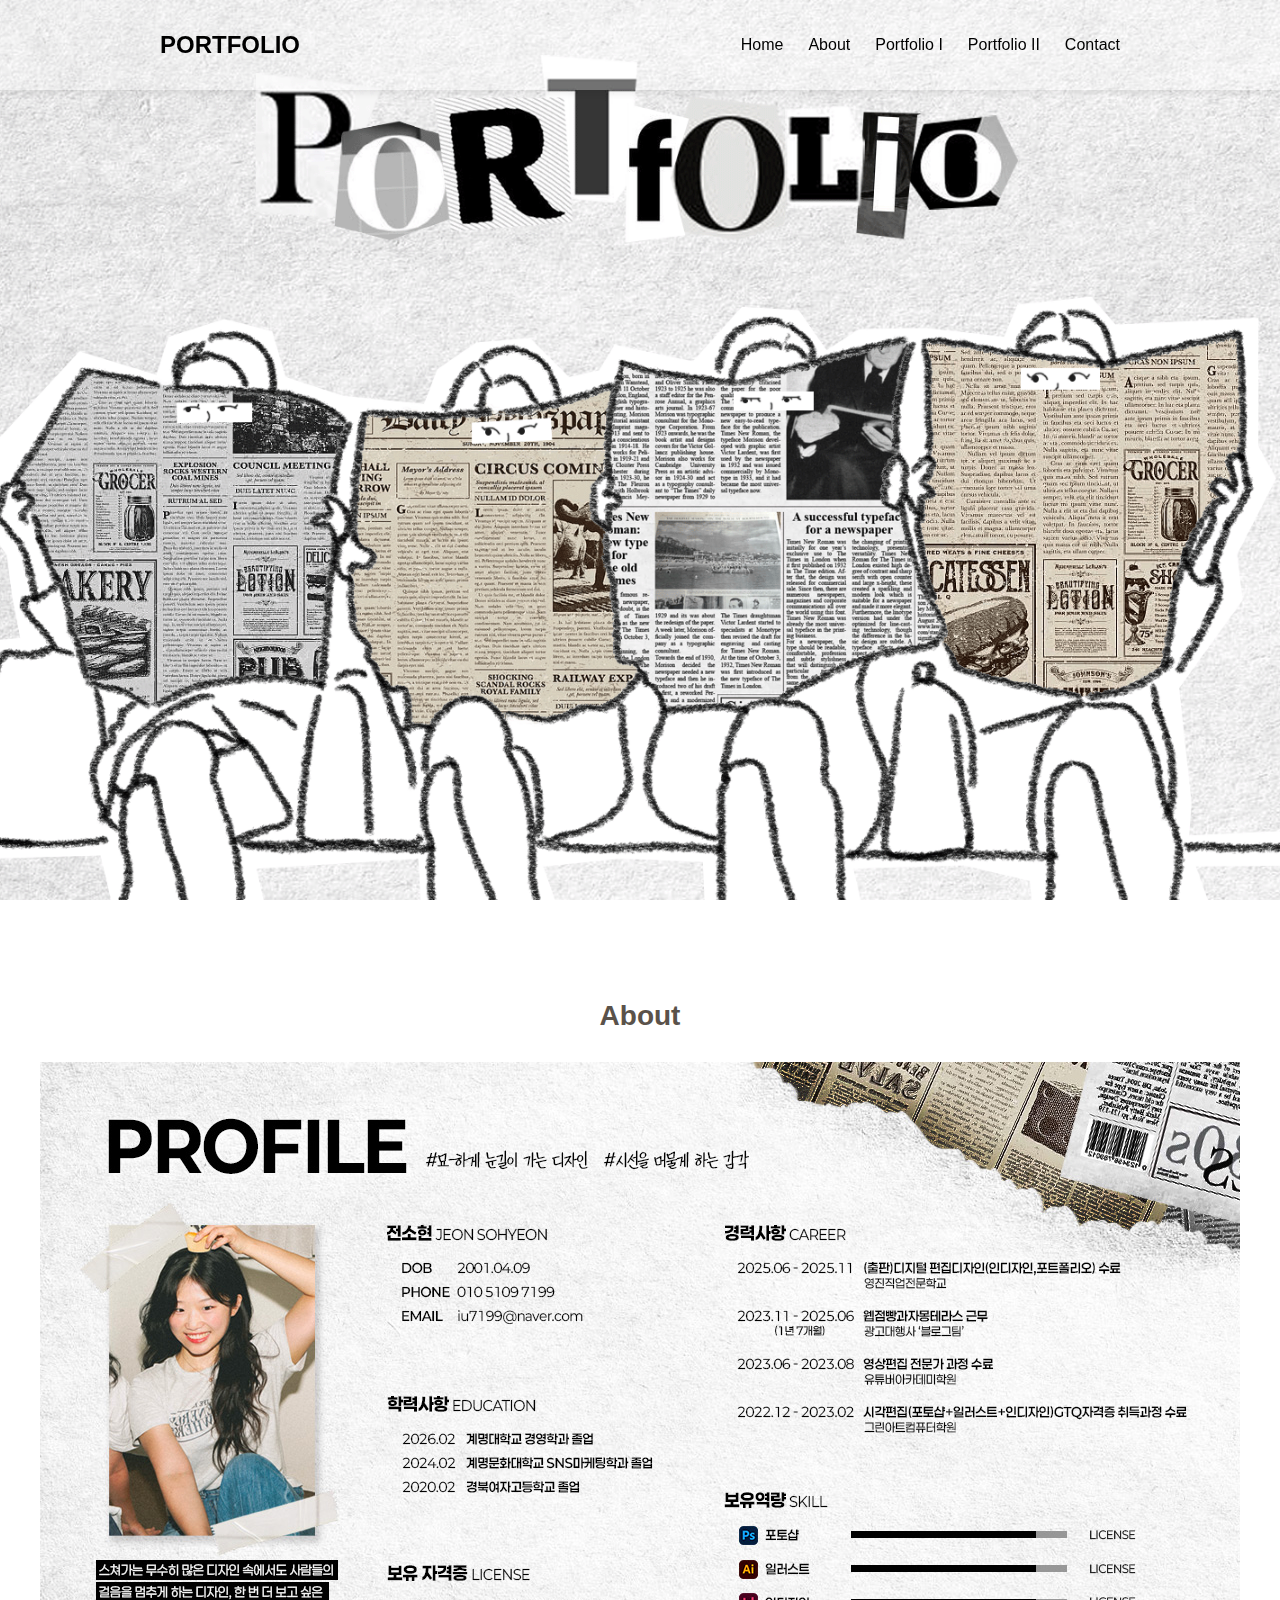
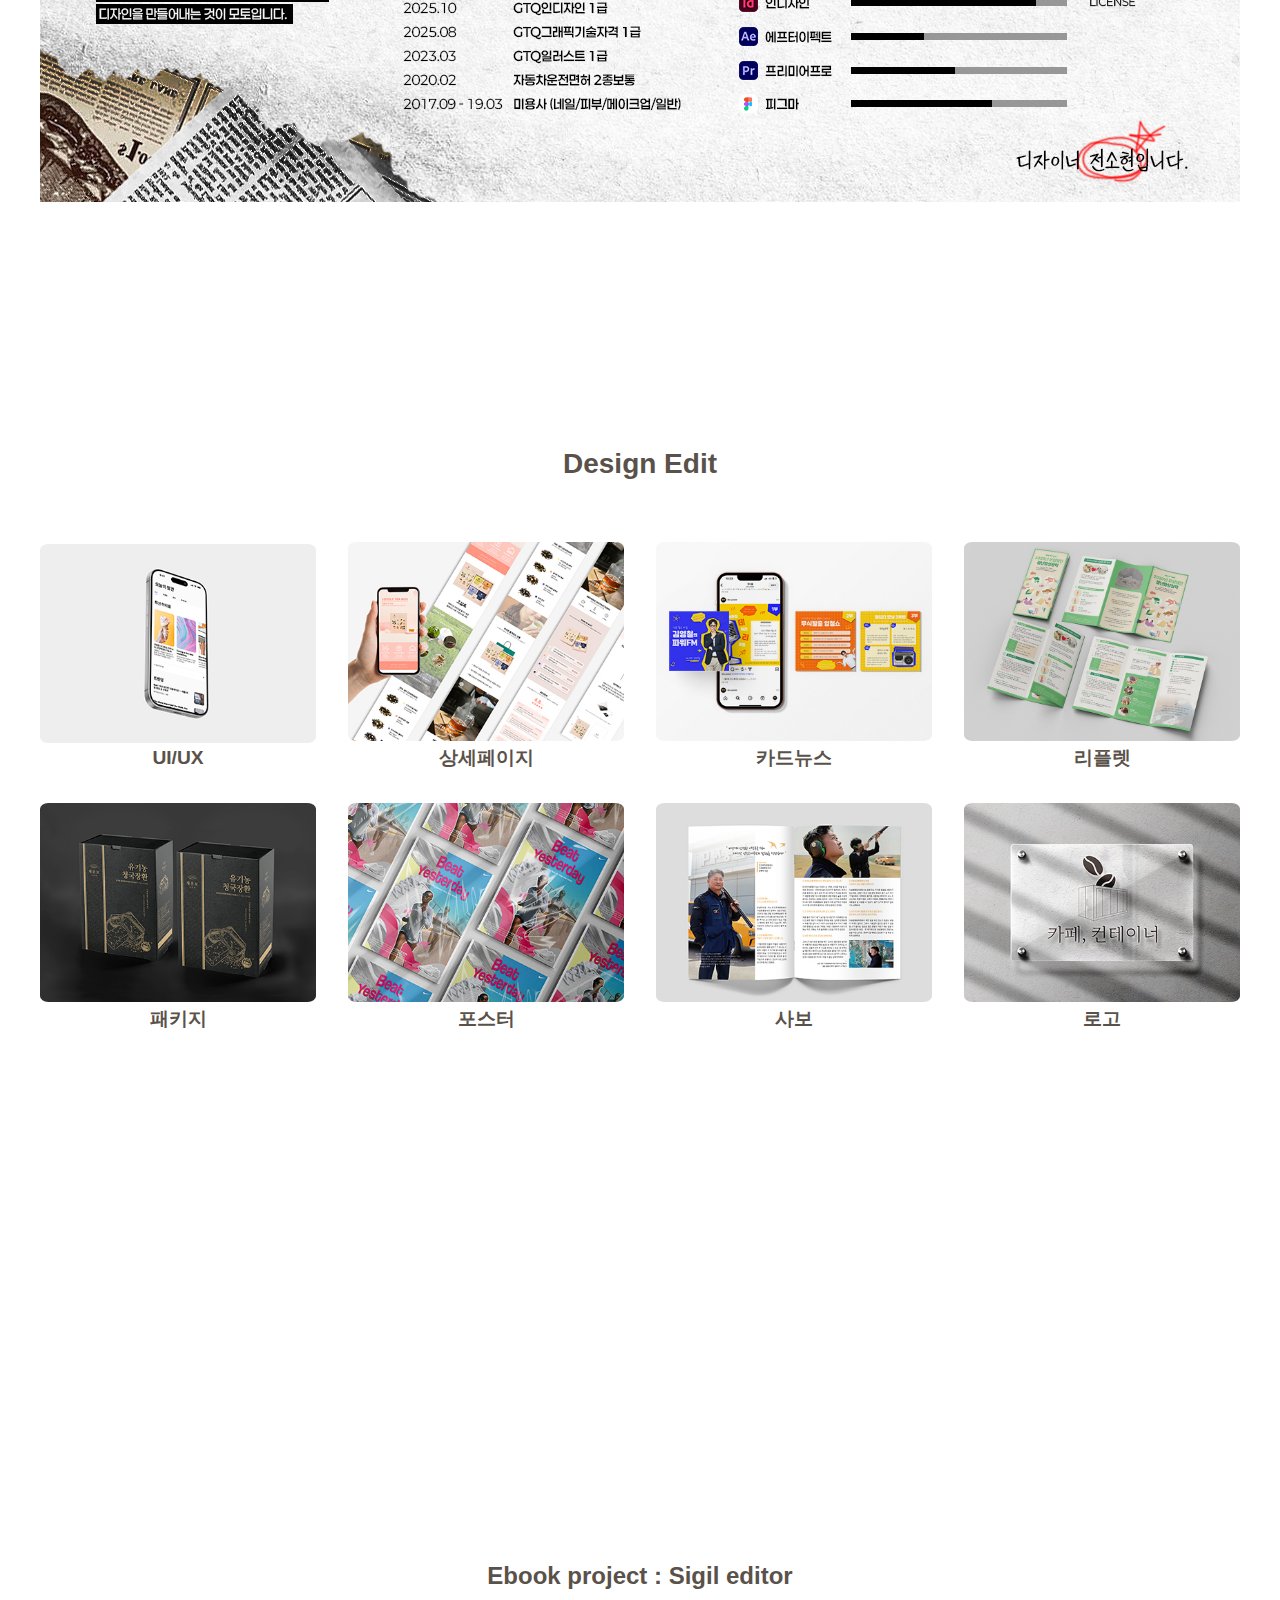
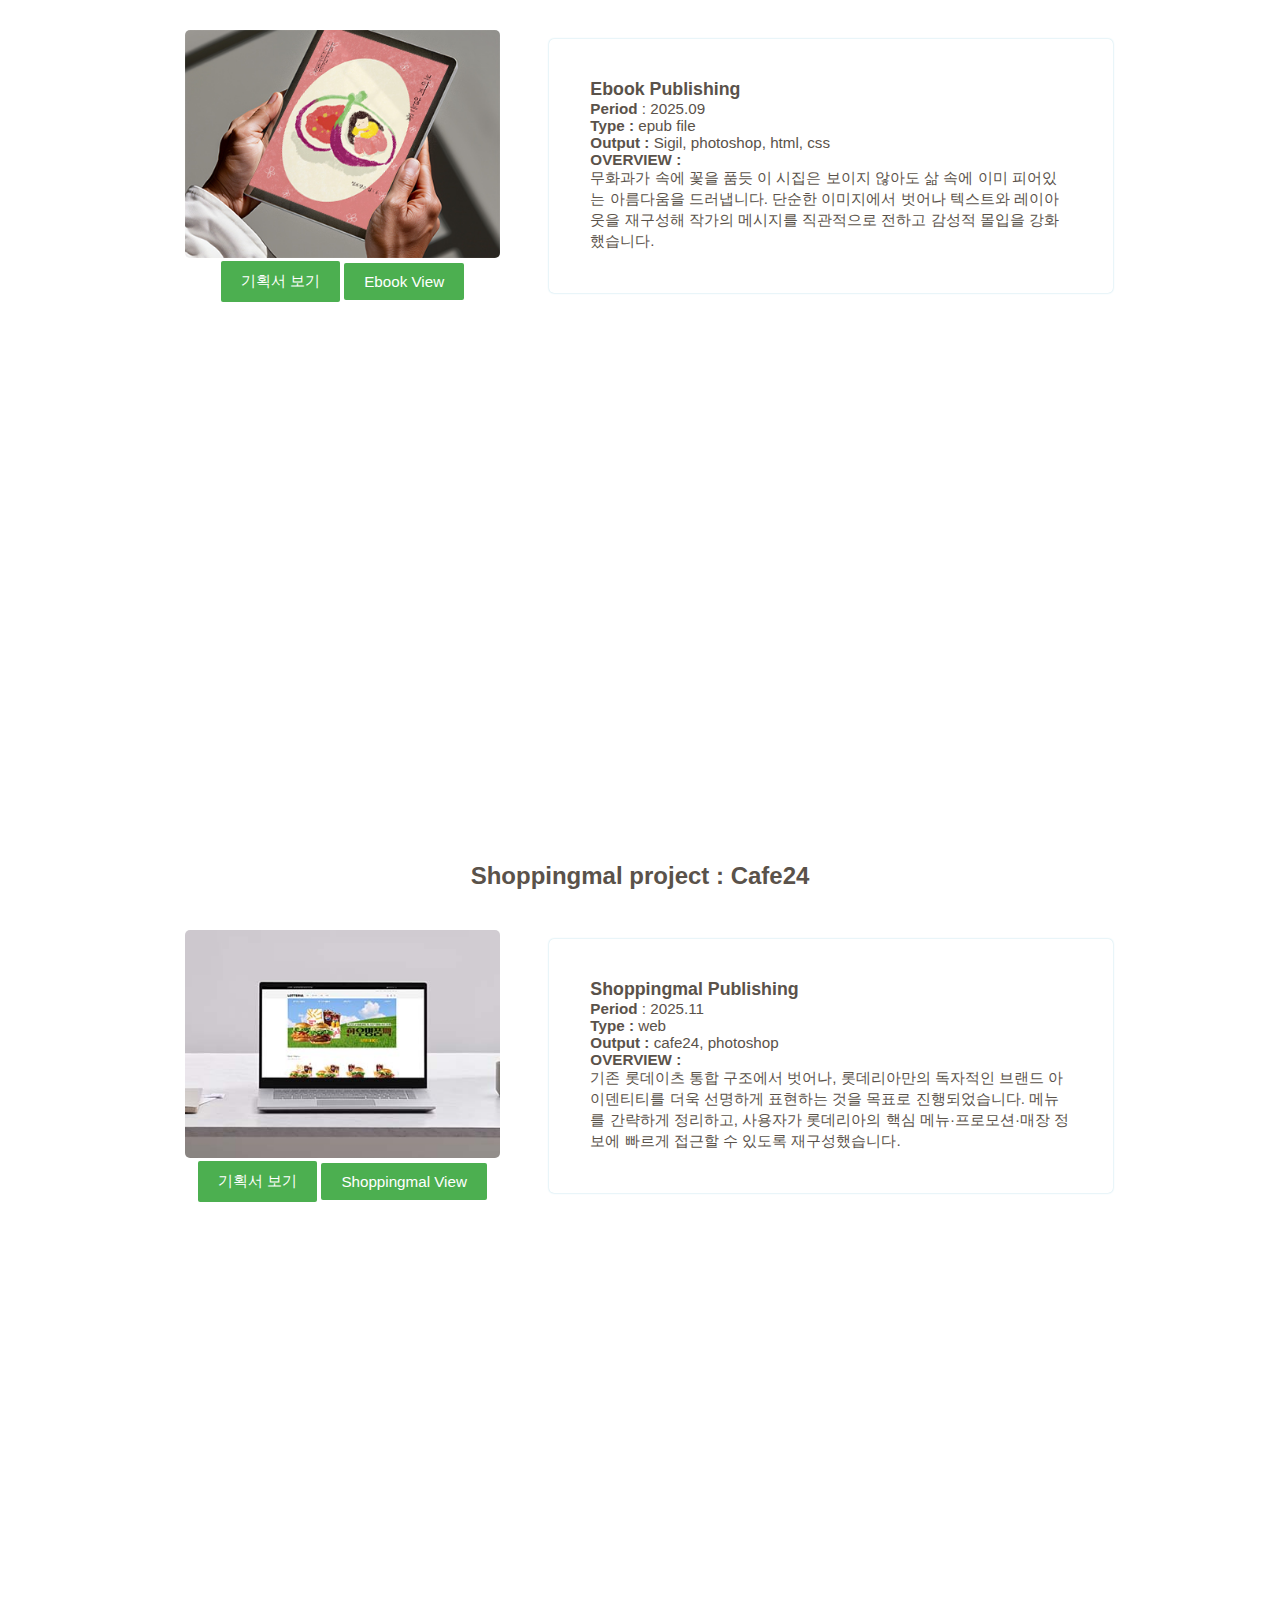
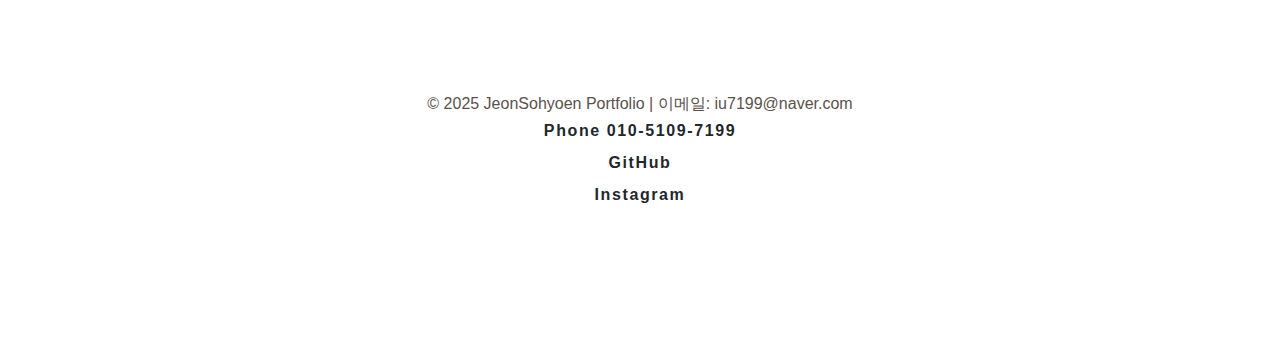
<file: index.html>
<!doctype html>
<html lang="ko">
  <head>
    <meta charset="UTF-8" />
    <meta name="viewport" content="width=device-width, initial-scale=1.0" />
    <title>전소현 포트폴리오</title>
    <link rel="stylesheet" href="stylejs.css">
 </head>
  <body>
    <main id="home">
      <header>
        <div class="head">
          <div class="logo"><a href="#home">PORTFOLIO</a></div>
          <nav>
            <ul>
              <li><a href="#home"> Home </a></li>
              <li><a href="#about"> About </a></li>
              <li><a href="#project1"> Portfolio I</a></li>
              <li><a href="#project2"> Portfolio II</a></li>
              <li><a href="#contact"> Contact </a></li>
            </ul>
          </nav>
        </div>
      </header>
      <div class="hero">
        <h1></h1>
      </div>
    </main>

    <section id="about">
      <h2 class="title">About</h2>
      <div><img src= img/about/about.jpg> </div>
    </section>

   <!-- 프로젝트 섹션 -->
  <section id="project1">
    <h2 class="title">Design Edit</h2>
    <div class="gallery">
      <div class="box" onclick="openModal('project1')">
        <img src="img/portfolio/b1.jpg" alt="프로젝트 1" class="thumbnail">
        <p> UI/UX </p>
      </div>
      <div class="box" onclick="openModal('project2')">
        <img src="img/portfolio/b2.jpg" alt="프로젝트 2" class="thumbnail">
        <p> 상세페이지 </p>
      </div>
      <div class="box" onclick="openModal('project3')">
       <img src="img/portfolio/b3.jpg" alt="프로젝트 3" class="thumbnail">
       <p> 카드뉴스</p>
      </div>
      <div class="box" onclick="openModal('project4')">
        <img src="img/portfolio/b4.jpg" alt="프로젝트 4" class="thumbnail"> 
         <p> 리플렛 </p>
      </div>
      <div class="box" onclick="openModal('project5')">
        <img src="img/portfolio/b5.jpg" alt="프로젝트 5" class="thumbnail">
         <p> 패키지 </p>
      </div>
      <div class="box" onclick="openModal('project6')">
        <img src="img/portfolio/b6.jpg" alt="프로젝트 6" class="thumbnail">
         <p> 포스터 </p>
      </div>
       <div class="box" onclick="openModal('project7')">
        <img src="img/portfolio/b7.jpg" alt="프로젝트 5" class="thumbnail">
         <p> 사보 </p>
      </div>
      <div class="box" onclick="openModal('project8')">
        <img src="img/portfolio/b8.jpg" alt="프로젝트 6" class="thumbnail">
         <p> 로고 </p>
      </div>
    </div>
  </section>
  
  <!-- 프로젝트 섹션 2 -->
  <section id="project2">
    <section id="project2-1">
      <h2> Ebook project : Sigil editor </h2>
      <h3> </h3>
      <div class="web-project">
        <div class="wp-left">
          <img src="img/Ebook.jpg">
          <p> <a href="ebook.pdf" class="btn" target="_blank">  기획서 보기  </a>
              <a href="reader.html" class="btn" target="_blank">  Ebook View  </a>
          </p>
        </div>
        <div class="wp-right">
          <h3> Ebook Publishing </h3>
          <p> <b> Period </b>: 2025.09 </p>
          <p> <b> Type :</b> epub file </p>
          <p> <b> Output :</b> Sigil, photoshop, html, css </p>
          <p> <b> OVERVIEW :</b></p>
          <p> 무화과가 속에 꽃을 품듯 이 시집은 보이지 않아도 삶 속에 이미 피어있는 아름다움을 드러냅니다. 
            단순한 이미지에서 벗어나 텍스트와 레이아웃을 재구성해 작가의 메시지를 직관적으로 전하고 감성적 몰입을 강화했습니다.
          </p>
        </div>
      </div>
    </section>
    <section id="project2-2">
      <h2> Shoppingmal project : Cafe24 </h2>
      <h3> </h3>
      <div class="web-project">
        <div class="wp-left">
          <img src="img/portfolio/shop.jpg">
          <p> <a href="shopedit.pdf" class="btn" target="_blank">  기획서 보기  </a>
              <a href="https://sohyun7199.cafe24.com/skin-skin5" class="btn" target="_blank"> Shoppingmal View </a>
          </p>
        </div>
        <div class="wp-right">
          <h3>Shoppingmal Publishing </h3>
          <p> <b> Period </b>: 2025.11 </p>
          <p> <b> Type :</b> web </p>
          <p> <b> Output :</b> cafe24, photoshop </p>
          <p> <b> OVERVIEW :</b></p>
          <p> 기존 롯데이츠 통합 구조에서 벗어나, 롯데리아만의 독자적인 브랜드 아이덴티티를 더욱 선명하게 표현하는 것을 목표로 진행되었습니다.
              메뉴를 간략하게 정리하고, 사용자가 롯데리아의 핵심 메뉴·프로모션·매장 정보에 빠르게 접근할 수 있도록 재구성했습니다.
          </p>
        </div>
      </div>
     </section>
  </section>
  
    <!-- 연락처 섹션 -->
    <footer id="contact">
      <p>© 2025 JeonSohyoen Portfolio | 이메일: iu7199@naver.com</p>
      <ul class="social-links">
        <li><a href="#">Phone 010-5109-7199</a></li>
        <li><a href="#">GitHub</a></li>
        <li><a href="#">Instagram</a></li>
      </ul>
    </footer>

    <!-- 모달 창 -->
    <div id="modal" class="modal" onclick="closeModalOnOutside(event)">
      <div class="modal-content">
        <span class="close" onclick="closeModal()">&times;</span>
        <div id="modal-body"></div>
      </div>
    </div>

    <script src="modal.js"></script>
  </body>
</html>
</file>
<file: stylejs.css>
* {
  margin: 0;
  padding: 0;
  box-sizing: border-box;
}

li {
  list-style: none;
}

a {
  color: black;
  text-decoration: none;
}

body,
html {
  height: 100%;
  font-family: "Noto Sans KR", sans-serif;
  color: #5a524a;
}

.wrap {
  width: 1200px;
  margin: 2rem auto;
}

main {
  height: 100%;
  background-color: azure;
  background: url(img/포트폴리오\ 표지.gif) no-repeat center/cover;
  position: relative;
}

header {
  width: 100%;
  background: rgba(255, 255, 255, 0.30);
  padding: 1.2rem;
  position: fixed;
  box-shadow: 0 2px 8px rgba(0, 0, 0, 0.1);
  z-index: 999;
}

.head {
  width: 1000px;
  margin: 0 auto;
  padding: 12px 20px;
  display: flex;
  justify-content: space-between;
  align-items: center;
}

.logo {
  font-size: 24px;
  font-weight: 700;
}

.head nav ul {
  display: flex;
  gap: 25px;
}

.head nav ul li a {
  font-weight: 500;
  font-size: 16px;
}

.head nav ul li a:hover {
  color:#868686;
}

.hero {
  position: absolute;
  top: 29%;
  left: 50%;
  transform: translateX(-50%);
  text-align: center;
}

.hero h2{
  font-size: 18px;
}

section {
  min-height: 100vh;
  height: auto;
  padding: 6rem 0;

  margin: 0 auto;
  display: flex;
  flex-direction: column;
  justify-content: center;
  align-items: center;
  padding: 4rem 0;
  scroll-margin-top: 80px;
}

.title {
  font-size: 28px;
  color: #5a524a;
  margin-bottom: 30px;
}

#about {
  background-color: white;
  padding: 100px 0;
  text-align: center;
}

/* 프로젝트 섹션 */
.gallery {
  max-width:1200px;
  margin:0 auto;
  display: flex;
  justify-content: center;
  align-items: center;
  gap: 2rem;
  flex-wrap: wrap;
  text-align: center;
  padding: 2rem 0;
  position: relative;
}

.box {
  width: 23%;  /* 6개 이하일때는 30% */
  cursor: pointer;
  border: 0px solid #ddd;
}

.box img {
  width: 100%;
  object-fit: cover;
  border-radius: 3%;
}

.box p{
  font-weight:bold;
  font-size:1.2rem;
}

.thumbnail:hover {
  transform: scale(1.03);
  box-shadow:0 0 10px gray;
}

/* 프로젝트2 웹포플 */
#project2 {
  padding-top: 6rem;
}

.web-project {
  margin:40px auto;
  width: 80%;
  display: flex;
  gap: 2rem;
  flex-wrap: wrap;
  justify-content: center;
  align-items: center;
  font-size: 0.95rem;
}

.wp-left {
  width: 33%;
  min-width: 350px;
  text-align: center;
}

.wp-left a {
  display: inline-block;
  vertical-align: middle;
}

.btn {
  display: inline-block;
  padding: 10px 20px;
  background-color: #4CAF50;
  color: white;
  text-decoration: none;
  border-radius: 2px;
}

.wp-right {
  border-radius: 5px;
  min-width: 400px;
  text-align: left;
  width: 55%;
  box-shadow: 0 0 2px lightblue;
  padding: 4%;
}

.wp-left img {
  border-radius: 5px;
  width: 90%;
  object-fit: cover;
}

#contact {
  text-align: center;
  padding: 8rem 0;
  position: relative; /*겹침 방지*/
  z-index: 1;
}

#contact li {
  list-style-type: none;
  line-height: 2rem;
}

#contact li a {
  text-decoration: none;
  color: #1e272e;
  font-weight: 600;
  letter-spacing: 0.1rem;
}

#contact li a:hover {
  color:#4CAF50;
  text-shadow: 0 0 3px rgb(229, 248, 193);
}

/* 모달 스타일 */
.modal {
  display: none;
  position: fixed;
  z-index: 10000;
  left: 0;
  top: 0;
  width: 100%;
  height: 100%;
  background-color: rgba(0, 0, 0, 0.85);
  animation: fadeIn 0.3s;
}

.modal.active {
  display: flex;
  justify-content: center;
  align-items: center;
}

.modal-content {
  background-color: white;
  padding: 30px;
  border-radius: 15px;
  max-width: 1200px;
  width: 90%;
  max-height: 90vh;
  overflow-y: auto;
  position: relative;
  animation: slideIn 0.3s;
}

.close {
  position: fixed;
  top:30px;
  right:14%;
  font-size: 35px;
  font-weight: bold;
  background-color: white;
  border-radius: 5px;
  color:black;
  cursor: pointer;
  transition: color 0.3s;
  line-height: 1;
  z-index: 10001;
}

.close:hover {
  color: #000;
}

.modal-content img {
  width: 100%;
  height: auto;
  border-radius: 10px;
  margin-bottom: 20px;
}

.modal-content h2 {
  margin-bottom: 15px;
  color: #333;
  font-size: 24px;
}

.modal-content p {
  line-height: 1.8;
  color: #666;
  font-size: 16px;
}

@keyframes fadeIn {
  from { opacity: 0; }
  to { opacity: 1; }
}

@keyframes slideIn {
  from { 
    transform: translateY(-50px);
    opacity: 0;
  }
  to { 
    transform: translateY(0);
    opacity: 1;
  }
}
</file>
